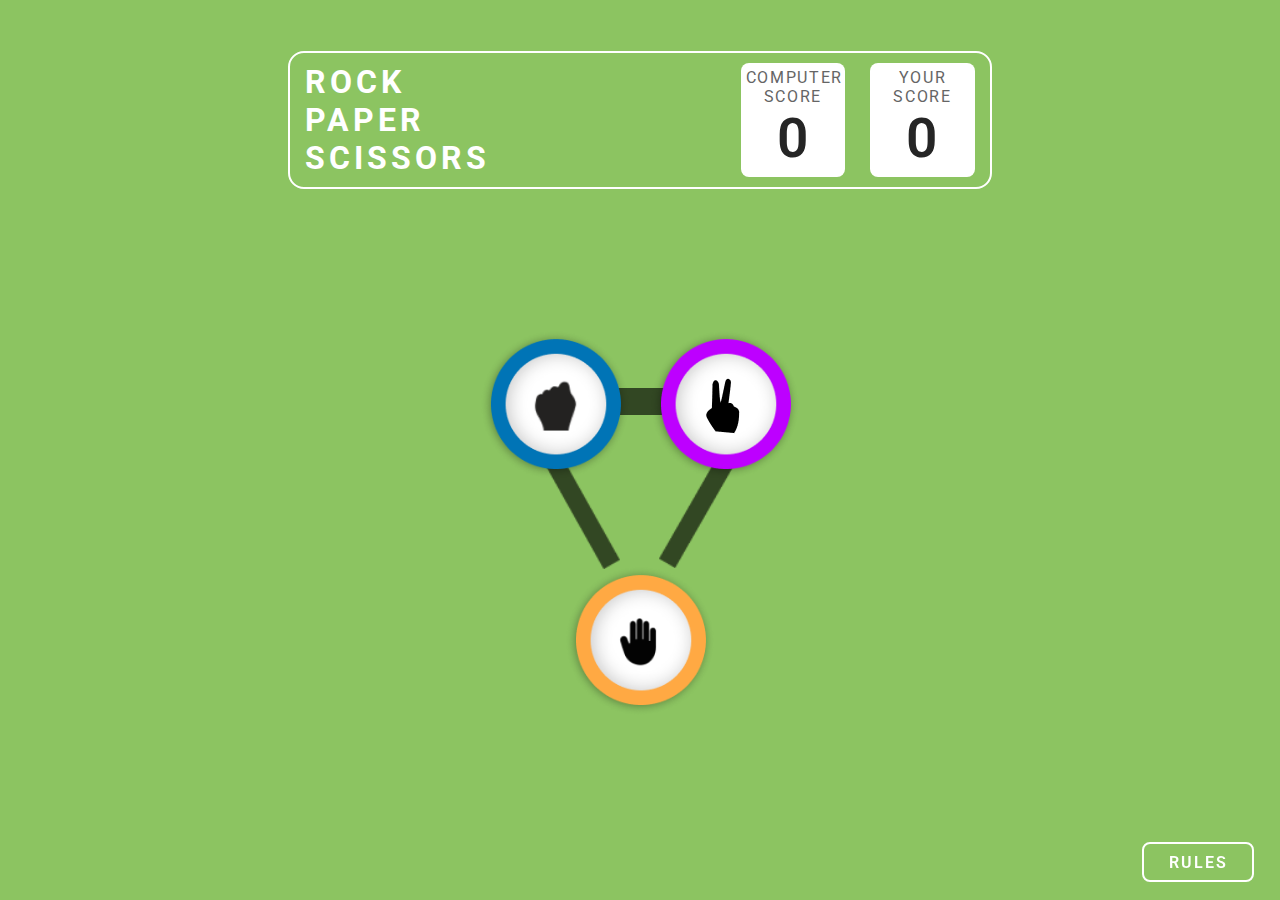
<file: index.html>
<!DOCTYPE html>
<html lang="en">
  <head>
    <meta charset="UTF-8" />
    <meta name="viewport" content="width=\, initial-scale=1.0" />
    <title>Rock Paper Scissors</title>
    <link rel="stylesheet" href="style.css" />
  </head>
  <body>
    <div class="main-screen">
      <header>
        <div class="scoreBoard">
          <h1>
            ROCK <br />
            PAPER <br />
            SCISSORS
          </h1>
          <div class="display-score">
            <div class="scoreCount">
              Computer <br />Score
              <div class="scoreComp">0</div>
            </div>
            <div class="scoreCount">
              Your <br />
              Score
              <div class="scorePlayer">0</div>
            </div>
          </div>
        </div>
      </header>
      <main>
        <!-- Playing Zone -->
        <div class="playing-zone">
          <div class="playing-zone__top">
            <div class="item" id="rock">
              <img src="./assets/rock.png" width="50%" height="35%" />
            </div>
            <div class="item" id="scissor">
              <img src="./assets//scissor.png" />
            </div>
            <img src="./assets/Line 1.png" id="line1" />
            <img src="./assets/Line 2.png" id="line2" />
            <img src="./assets/Line 3.png" id="line3" />
          </div>
          <div class="playing-zone__bottom item" id="paper">
            <img src="./assets/paper.png" width="40%" height="40%" />
          </div>
        </div>

        <!-- Result Zone -->
        <div class="result-zone">
          <div class="side">
            <div class="side-text">YOU PICKED</div>
            <div class="user-side-icon">
              <div class="side-icon" id="user-rock">
                <img src="./assets/rock.png" width="40%" height="35%" />
              </div>
              <div class="side-icon" id="user-scissor">
                <img src="./assets//scissor.png" />
              </div>
              <div class="side-icon" id="user-paper">
                <img src="./assets/paper.png" width="40%" height="40%" />
              </div>
            </div>
          </div>
          <div class="result">
            <div class="result-text" id="win-text">YOU WON</div>
            <div class="result-text" id="lost-text">YOU LOST</div>
            <div class="result-text" id="tie-text">TIE UP</div>
            <div class="sub-text">AGAINST PC</div>
            <button class="playBtn">PLAY AGAIN</button>
            <button class="replayBtn">REPLAY</button>
          </div>
          <div class="side">
            <div class="side-text">PC PICKED</div>
            <div class="pc-side-icon">
              <div class="side-icon" id="pc-rock">
                <img src="./assets/rock.png" width="40%" height="35%" />
              </div>
              <div class="side-icon" id="pc-scissor">
                <img src="./assets//scissor.png" />
              </div>
              <div class="side-icon" id="pc-paper">
                <img src="./assets/paper.png" width="40%" height="40%" />
              </div>
            </div>
          </div>
        </div>
      </main>
    </div>

    <div class="winner-screen">
      <div class="trophy">
        <img src="./assets/Vector.png" alt="trophy image" />
        <img src="./assets/Group 5.png" alt="stars" class="stars" />
      </div>
      <div class="hurrayMsg">HURRAY!!</div>
      <div class="winMsg">YOU WON THE GAME</div>
      <button class="winnerPlayBtn">PLAY AGAIN</button>
    </div>

    <!-- Rules -->
    <div class="cross">
      <img src="./assets/X.png" alt="cross" width="50%" height="50%" />
    </div>
    <div class="rules">
      <h4>Game Rules</h4>
      <div class="rules-list">
        <div>
          <div class="yellow-pointer">🟨</div>
          <div>
            Rock beats scissors, scissors beat paper, and paper beats rock.
          </div>
        </div>
        <div>
          <div class="yellow-pointer" style="width: 3rem">🟨</div>
          <div>
            Agree ahead of time whether you’ll count off “rock, paper, scissors,
            shoot” or just “rock, paper, scissors.”
          </div>
        </div>
        <div>
          <div class="yellow-pointer">🟨</div>
          <div>
            Use rock, paper, scissors to settle minor decisions or simply play
            to pass the time
          </div>
        </div>
        <div>
          <div class="yellow-pointer">🟨</div>
          <div>
            If both players lay down the same hand, each player lays down
            another hand
          </div>
        </div>
      </div>
    </div>
    <footer>
      <button class="rulesBtn">RULES</button>
      <button class="nextBtn">NEXT</button>
    </footer>
    <script src="script.js"></script>
  </body>
</html>
</file>
<file: style.css>
@import url('https://fonts.googleapis.com/css2?family=Roboto:wght@300;400;500;700&display=swap');

*{
  margin: 0;
  padding: 0;
  box-sizing: border-box;
  font-family: 'Roboto', sans-serif;
  overflow-x: hidden;
  overflow-y: hidden;
}

:root{
  --dark-green: #004429;
  --gray: #656565;
  --yellow: #FFD600;
  --black: #252525;
  --green: #8CC461;
  --white: #FFF;
  --inner-grren: #1da82b;
  --mid-green:#1da82b90;
  --outer-green:#2E9A2563;
}

/* body{
  position: relative;
} */

.main-screen{
  width: 100vw;
  height: 100vh;
  background: var(--green);
  color: var(--white);
  position: relative;
  /* display: none; */
}

/* Scoreboard */
header{
  display: flex;
  justify-content: center;
  width: full;
  margin-top: 4%;
}

.scoreBoard{
  width: 55%;
  border: 2px solid var(--white);
  border-radius: 1rem;
  display: flex;
  padding: 10px 15px;
  display: flex;
  justify-content: space-between;
}

h1{
  letter-spacing: 4px;
}

.display-score{
  display: flex;
  gap: 25px;
  width: 35%;
}


.scoreCount{
  display: flex;
  flex-direction: column;
  text-align: center;
  width: 50% ;
  background-color: var(--white);
  border-radius: 0.5rem;
  color: var(--gray);
  text-transform:uppercase;
  letter-spacing: 1.7px;
  padding: 5px;
}

.scoreComp, .scorePlayer{
  justify-self: flex-end;
  font-size: 55px;
  font-weight: 600;
  color: var(--black);
}


/* Game */
main{
  display: flex;
  justify-content: center;
  width: full;
  height: 60%;
  margin-top: 5%;
}

/* playing zone */
.playing-zone{
  height: full;
  width: 50%;
  display: flex;
  flex-direction: column;
  align-items: center;
  justify-content: center;
  gap: 20px;
  position: relative;
  /* display: none; */
}

.playing-zone__top{
  display: flex;
  justify-content: space-between;
  width: 50%;
  height: 40%;
  z-index: 2;
}

#line1, #line2, #line3 {
  position: absolute;
  z-index: -1;
}

#line1 {
  left: 35%;
  top: 25%;
  width: 30%;
  height: 5%;
}

#line3{
  left:34%;
  top: 35%;
  width: 13%;
}

#line2{
  left:53%;
  top: 35% ;
  width: 13%;
}

.playing-zone__bottom {
  position: relative; /* Adjust position if needed */
  height: 40%;
}

.item, .side-icon {
  display: flex;
  justify-content: center;
  align-items: center;
  background-repeat: no-repeat;
  background-size: contain;
  width: 150px;
  height: 150px;
  border: none;

}

.item{
  cursor: pointer;
  border-radius: 50%;
  z-index: 2;
}

#rock{
  background-image: url("./assets/Group\ 2.png");

}

#scissor{
  background-image: url("./assets/Group\ 3.png")
}

#paper{
  background-image: url("./assets/Group\ 1.png");
}

/* result zone */
.result-zone {
  height: 90%;
  width: 50%;
  display: flex;
  flex-direction: row;
  align-items: center;
  justify-content: space-between;
  gap: 20px;
  padding: 0 5px;
  display: none;
}

.result {
  display: flex;
  flex-direction: column;
  gap:10px;
  align-items: center;
  text-align: center;
  width: 30%;
}

.result-text{
  font-size: 2rem;
  font-weight: 600;
  letter-spacing: 4px;
}

.sub-text{
  font-size: 1.2rem;
  font-weight: 500;
  letter-spacing: 2px;
}

#lost-text, #tie-text, .replayBtn{
  display: none;
}

.result > button {
  border: 2px solid var(--white);
  background-color: var(--white);
  border-radius: 5px;
  height: 2rem;
  color:var(--gray);
  font-size: 0.8rem;
  letter-spacing: 1.5px;
  width: 70%;
  cursor: pointer;
}

.side{
  display: flex;
  flex-direction: column;
  height: 70%;
  align-content: space-between;
  justify-content: center;
  align-items: center;
  width: 32%;
}

.side-text {
  letter-spacing: 1.5px;
  font-size: 1rem;
  font-weight: 600;
  z-index: 1;
  margin-bottom: 2%;
}

#user-rock, #pc-rock{
  background-image: url("./assets/Group\ 2.png");
}

#user-scissor, #pc-scissor{
  background-image: url("./assets/Group\ 3.png");
  display: none;

}

#user-paper, #pc-paper{
  background-image: url("./assets/Group\ 1.png");
  display: none;
}

.green-background{
  border: none;
  box-shadow:
  0 0 0 10px var(--inner-grren) inset, 
  0 0 0 10px var(--inner-grren), 
  0 0 0 25px var(--mid-green), 
  0 0 0 40px var(--outer-green);
  border-radius: 50%;
}



/* Rules Styling */
.cross{
  background-image: url("./assets/redbg.png");
  background-repeat: no-repeat;
  background-size: contain;
  width: 60px;
  height: 60px;
  display: flex;
  justify-content: center;
  align-items: center;
  position: absolute;
  bottom: 50%;
  right: 2%;
  z-index: 1;
  border-radius: 50%;
  cursor: pointer;
  display: none;
}

.rules{
  background-color: var(--dark-green);
  color: var(--white);
  height: 44%;
  width: 21%;
  border: 7px solid var(--white);
  border-radius: 2rem;
  padding: 15px 10px;
  overflow-y: hidden;
  display: flex;
  flex-direction: column;
  position: absolute;
  bottom: 10%;
  right: 3%;
  display: none;
}

.rules > h4 {
  font-size: 2rem;
  font-weight: 500;
  text-align: center;
  height: 15%;
}

.rules-list {
  font-size: 0.85rem;
  list-style-type: none;
  font-weight: 400;
  height: 85%;
  display: flex;
  flex-direction: column;
  justify-content: space-evenly;
}

.rules-list > div {

  display: flex;
  align-items: center;
  justify-content: space-between;
  width: full;
  gap: 1rem;
}

.yellow-pointer{
  width: 10%;
}

/* Winner Screen */
.winner-screen{
  width: 100vw;
  height: 100vh;
  background: var(--green);
  color: var(--white);
  position: relative;
  display: flex;
  flex-direction: column;
  align-items: center;
  justify-content: center;
  display: none;
}

.trophy{
  display: flex;
  flex-direction: column;
  justify-content: end;
  align-items: center;
  padding-bottom: 2rem;
  height: 55%;
  position: relative;
  width: 100%;
}

.stars{
  position: absolute;
}

.hurrayMsg{
  font-size: 5rem;
  letter-spacing: 9px;
  height: 15%;
}

.winMsg{
  font-size: 2.5rem;
  letter-spacing: 4px;
  height: 10%;
}

.winnerPlayBtn {
  border: 2px solid var(--white);
  background-color: var(--white);
  border-radius: 5px;
  height: 2.5rem;
  color:var(--gray);
  font-size: 0.8rem;
  letter-spacing: 1.5px;
  width: 12rem;
  margin-top: 1rem;
  cursor: pointer;
}


/* Button Styling */

footer{
  position: fixed;
  bottom: 2%;
  right: 2%;
}

footer > button{
  border: 2px solid var(--white);
  background: transparent;
  width: 7rem;
  height: 2.5rem;
  border-radius: 0.5rem;
  color: var(--white);
  font-weight: 600;
  font-size: 1rem;
  letter-spacing: 2px;
  margin-left: 1rem;
  cursor: pointer;
}

.nextBtn{
  display: none;
}
</file>
